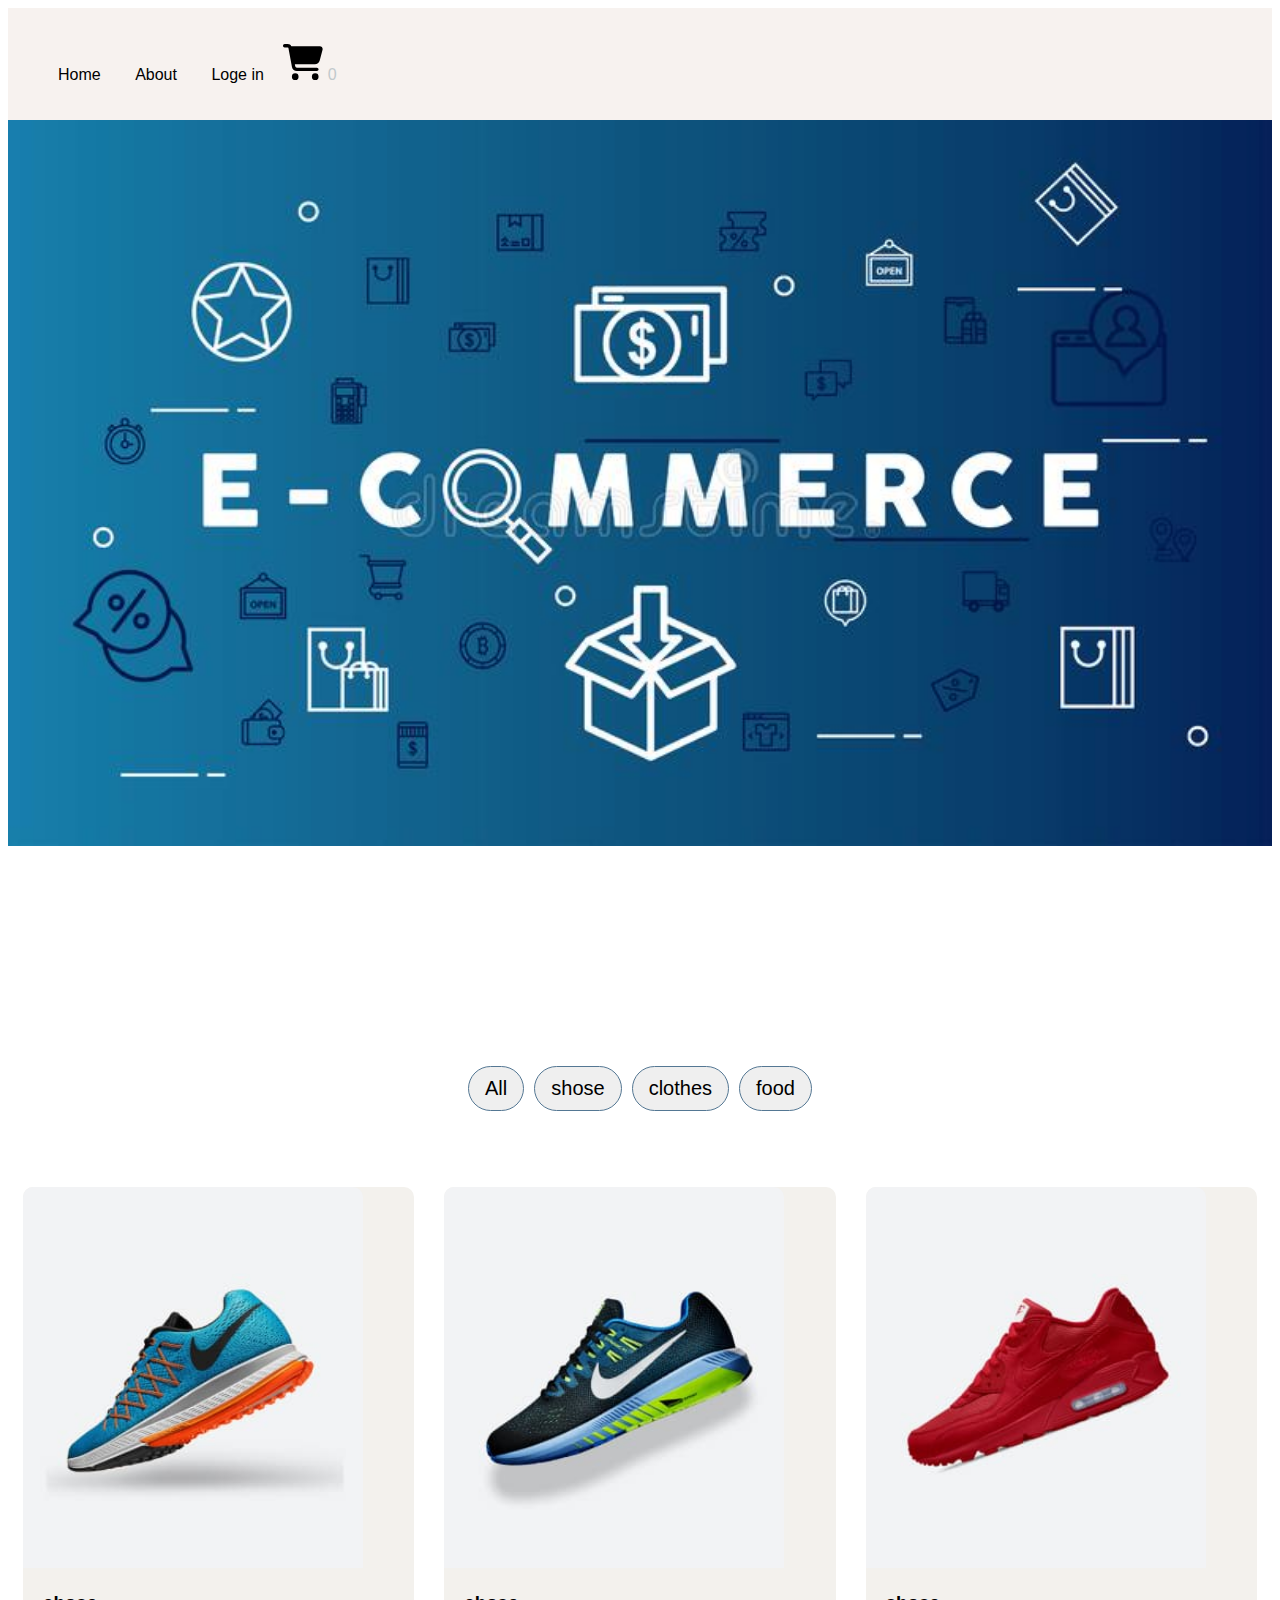
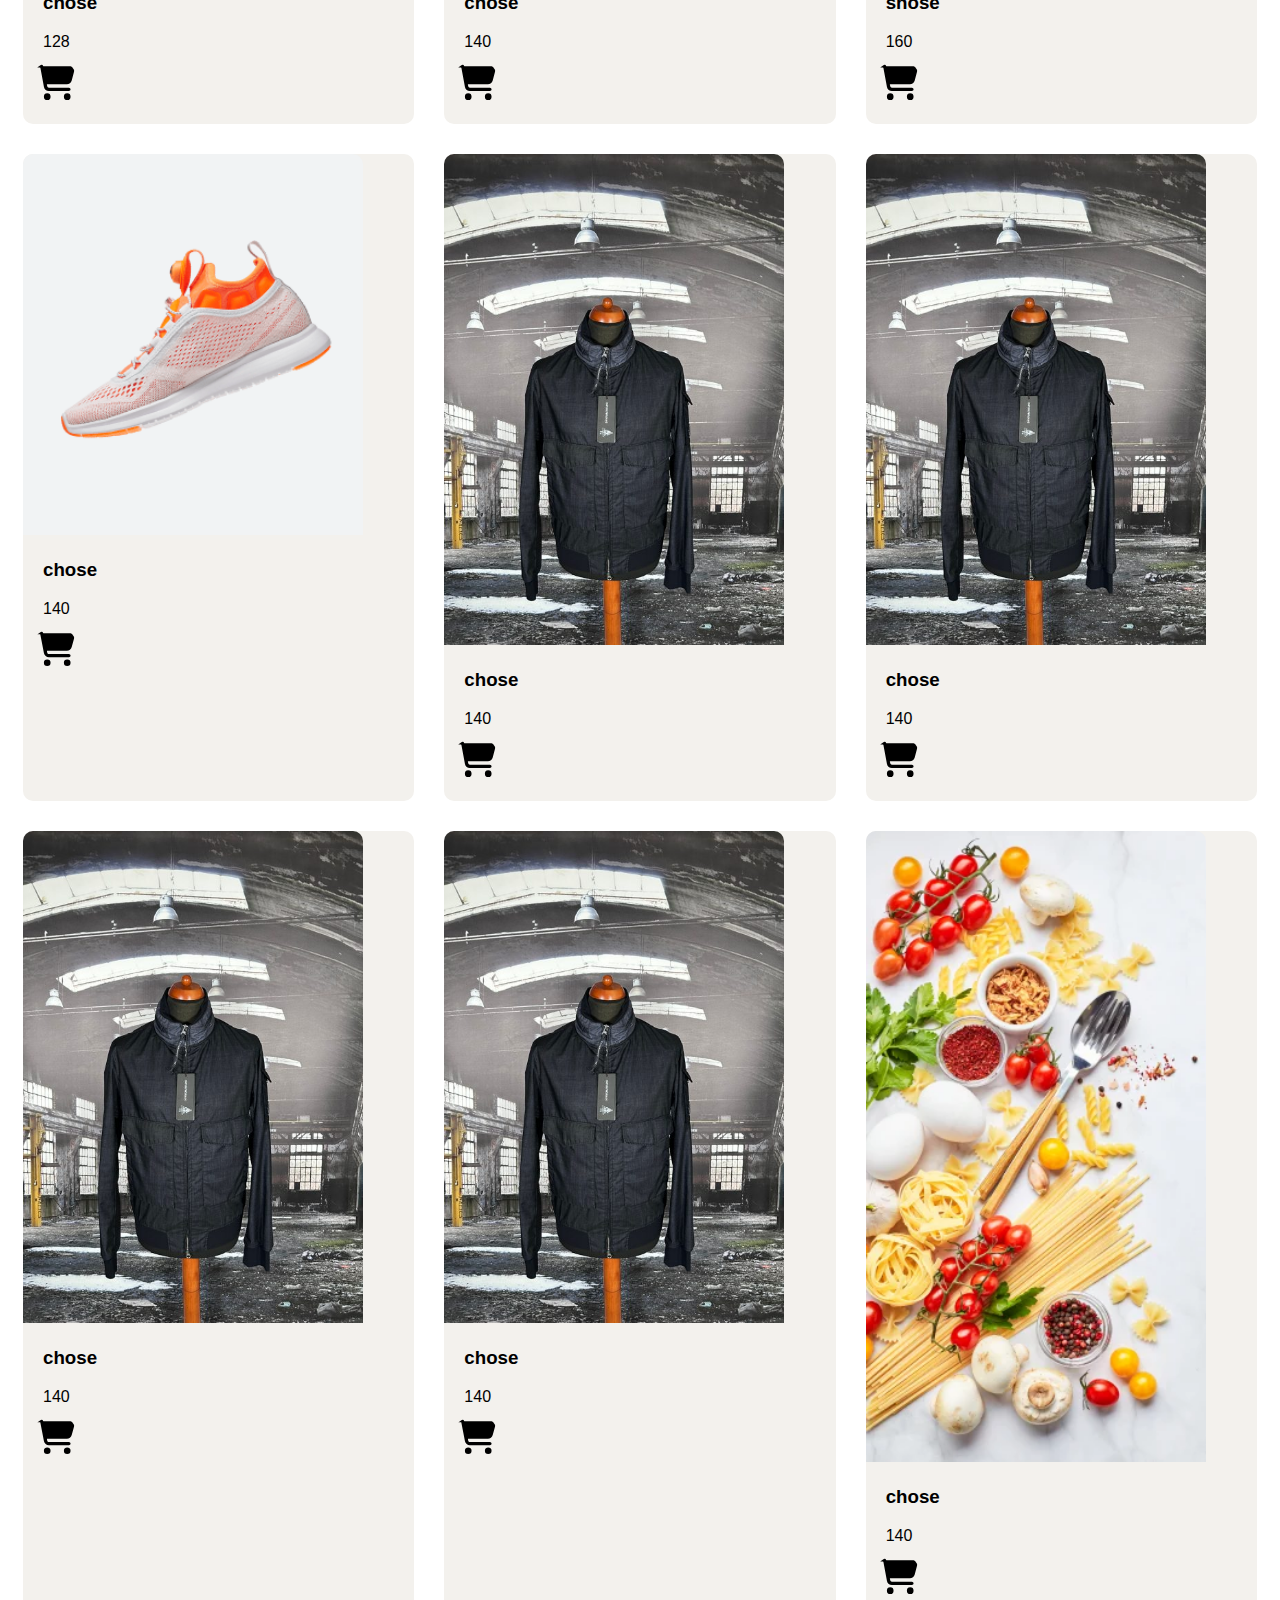
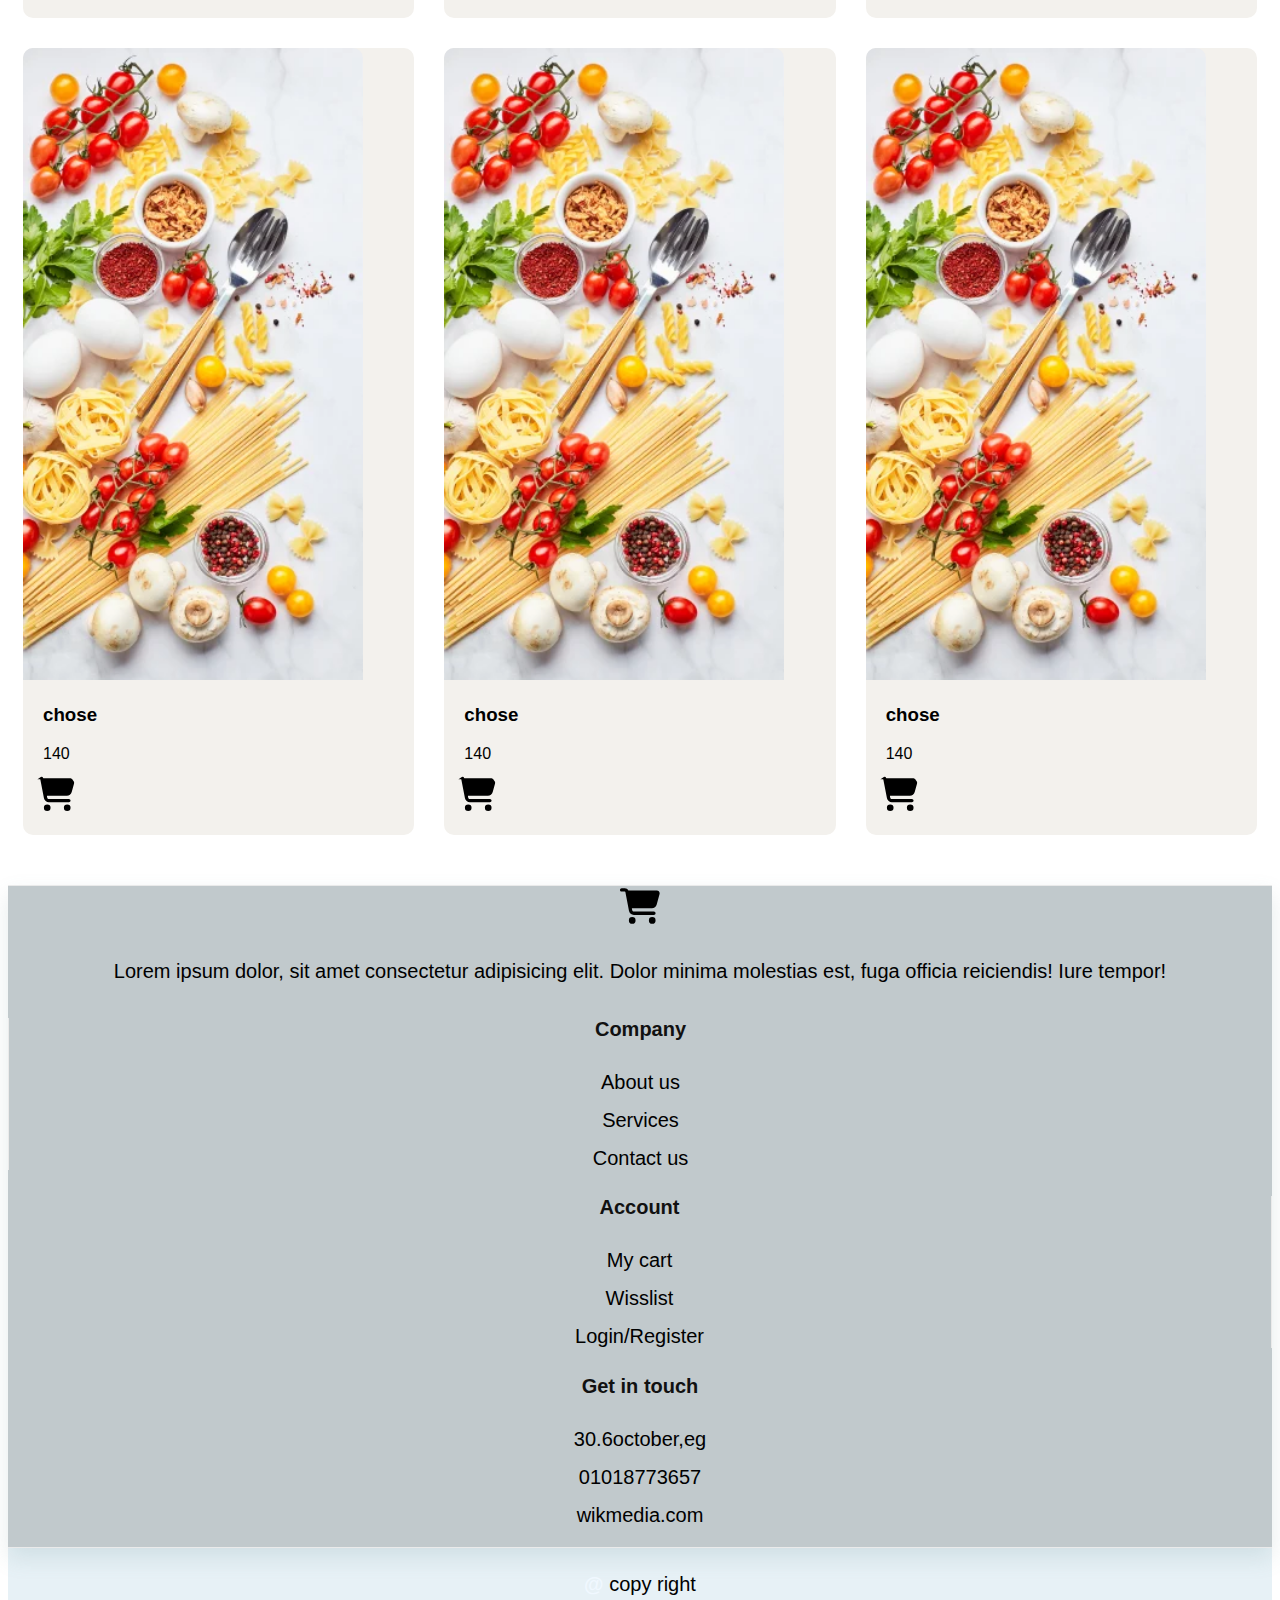
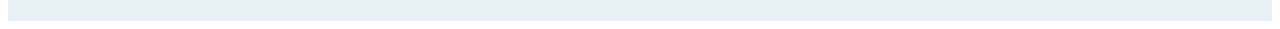
<file: index.html>
<!DOCTYPE html>
<html lang="en">
  <head>
    <meta charset="UTF-8" />
    <meta http-equiv="X-UA-Compatible" content="IE=edge" />
    <meta name="viewport" content="width=device-width, initial-scale=1.0" />
    <title>javaScriptProj</title>
    <link rel="stylesheet" href="css/style.css" />
    
    <link
      rel="stylesheet"
      href="https://cdn.jsdelivr.net/npm/bootstrap@4.1.3/dist/css/bootstrap.min.css"
      integrity="sha384-MCw98/SFnGE8fJT3GXwEOngsV7Zt27NXFoaoApmYm81iuXoPkFOJwJ8ERdknLPMO"
      crossorigin="anonymous"
    />
  </head>
  <body>
    <a href="#"name="start"></a>
    <header class="header">
      <div class="contaner">
        
        <div class="links">
          <ul>
            <li><a >Home</a></li>
            <li><a href="about.html">About</a></li>
            <li><a href="login.html">Loge in </a></li>
            <li>
              <img class="cart" src="imgs/cart-shopping-solid.svg" alt="" />
      
            </li>
            <li><p id="cou">hi</p></li>
          </ul>
        </div>
      </div>
    </header>
    <div class="landing">
      <img
        id="sliderImg"
        src="imgs/sliderimag/1.jpg"
        alt="image"
        onclick="next()"
      />
    </div>
    <section class="section product">
      <div class="contaner">

        <ul class="filter-list">

          <li>
            <button id="all" class="filter-btn">All</button>
          </li>

          <li>
            <button id="shose" class="filter-btn">shose</button>
          </li>

          <li>
            <button id="clothes" class="filter-btn">clothes</button>
          </li>

          <li>
            <button id="food" class="filter-btn">food</button>
          </li>
        </ul>
      </section>
    <div class="product">
      <div class="contaner">
        <div class="content">
          <div class="dis">
            <img src="imgs/product1/1.jpg" alt="" />
            <div class="inform">
              <h3>chose</h3>
              <p>128</p>
              <img
                class="addingToCard"
                src="imgs/cart-shopping-solid.svg"
                alt=""
              />
            </div>
          </div>
          <div class="dis">
            <img src="imgs/product1/2.jpg" alt="" />
            <div class="inform">
              <h3>chose</h3>
              <p>140</p>
              <img
                class="addingToCard"
                src="imgs/cart-shopping-solid.svg"
                alt=""
              />
            </div>
          </div>
          <div class="dis">
            <img src="imgs/product1/3.jpg" alt="" />
            <div class="inform">
              <h3>shose</h3>
              <p>160</p>
              <img
                class="addingToCard"
                src="imgs/cart-shopping-solid.svg"
                alt=""
              />
            </div>
          </div>
          <div class="dis">
            <img src="imgs/product1/4.jpg" alt="" />
            <div class="inform">
              <h3>chose</h3>
              <p>140</p>
              <img
                class="addingToCard"
                src="imgs/cart-shopping-solid.svg"
                alt=""
              />
            </div>
          </div>
          <div class="dis">
            <img src="imgs/product2/5.jpg" alt="" />
            <div class="inform">
              <h3>chose</h3>
              <p>140</p>
              <img
                class="addingToCard"
                src="imgs/cart-shopping-solid.svg"
                alt=""
              />
            </div>
          </div>
          <div class="dis">
            <img src="imgs/product2/6.jpg" alt="" />
            <div class="inform">
              <h3>chose</h3>
              <p>140</p>
              <img
                class="addingToCard"
                src="imgs/cart-shopping-solid.svg"
                alt=""
              />
            </div>
          </div>
          <div class="dis">
            <img src="imgs/product2/7.jpg" alt="" />
            <div class="inform">
              <h3>chose</h3>
              <p>140</p>
              <img
                class="addingToCard"
                src="imgs/cart-shopping-solid.svg"
                alt=""
              />
            </div>
          </div>
          <div class="dis">
            <img src="imgs/product2/8.jpg" alt="" />
            <div class="inform">
              <h3>chose</h3>
              <p>140</p>
              <img
                class="addingToCard"
                src="imgs/cart-shopping-solid.svg"
                alt=""
              />
            </div>
          </div>
          <div class="dis">
            <img src="imgs/prouduc3/9.jpg" alt="" />
            <div class="inform">
              <h3>chose</h3>
              <p>140</p>
              <img
                class="addingToCard"
                src="imgs/cart-shopping-solid.svg"
                alt=""
              />
            </div>
          </div>
          <div class="dis">
            <img src="imgs/prouduc3/10.jpg" alt="" />
            <div class="inform">
              <h3>chose</h3>
              <p>140</p>
              <img
                class="addingToCard"
                src="imgs/cart-shopping-solid.svg"
                alt=""
              />
            </div>
          </div>
          <div class="dis">
            <img src="imgs/prouduc3/11.jpg" alt="" />
            <div class="inform">
              <h3>chose</h3>
              <p>140</p>
              <img
                class="addingToCard"
                src="imgs/cart-shopping-solid.svg"
                alt=""
              />
            </div>
          </div>
          <div class="dis">
            <img src="imgs/prouduc3/12.jpg" alt="" />
            <div class="inform">
              <h3>chose</h3>
              <p>140</p>
              <img
                class="addingToCard"
                src="imgs/cart-shopping-solid.svg"
                alt=""
              />
            </div>
          </div>
        </div>
      </div>
    </div> 
   
   <!-- footer -->
   <footer class="footer mt-5">
    <div class="mx-5">
      <div class="row content-footer">
        <div class="col-md-4 py-5">
          <img src="./imgs/cart-shopping-solid.svg" class="mb-4" />
          <p>
            Lorem ipsum dolor, sit amet consectetur adipisicing elit. Dolor
            minima molestias est, fuga officia reiciendis! Iure tempor!
          </p>
        </div>
        <div class="col-md-2 p-5 company">
          <h4>Company</h4>
          <ul>
            <li>About us</li>
            <li>Services</li>
            <li>Contact us</li>
          </ul>
        </div>
        <div class="col-md-2 p-5 account">
          <h4>Account</h4>
          <ul>
            <li>My cart</li>
            <li>Wisslist</li>
            <li>Login/Register</li>
          </ul>
        </div>
        <div class="col-md-4 p-5">
          <h4>Get in touch</h4>
          <ul>
            <li>30.6october,eg</li>
            <li>01018773657</li>
            <li>wikmedia.com</li>
          </ul>
        </div>
      </div>
    </div>
  </footer>
  <div class="footerCopy"><span>@</span> copy right</div>

  <a href="#start"class="go-top-btn" data-go-top>
   <img src="imgs/arrow-up-solid.svg" alt="go to top">
  </a>
    <script src="js/main.js"></script>
  </body>
</html>
</file>
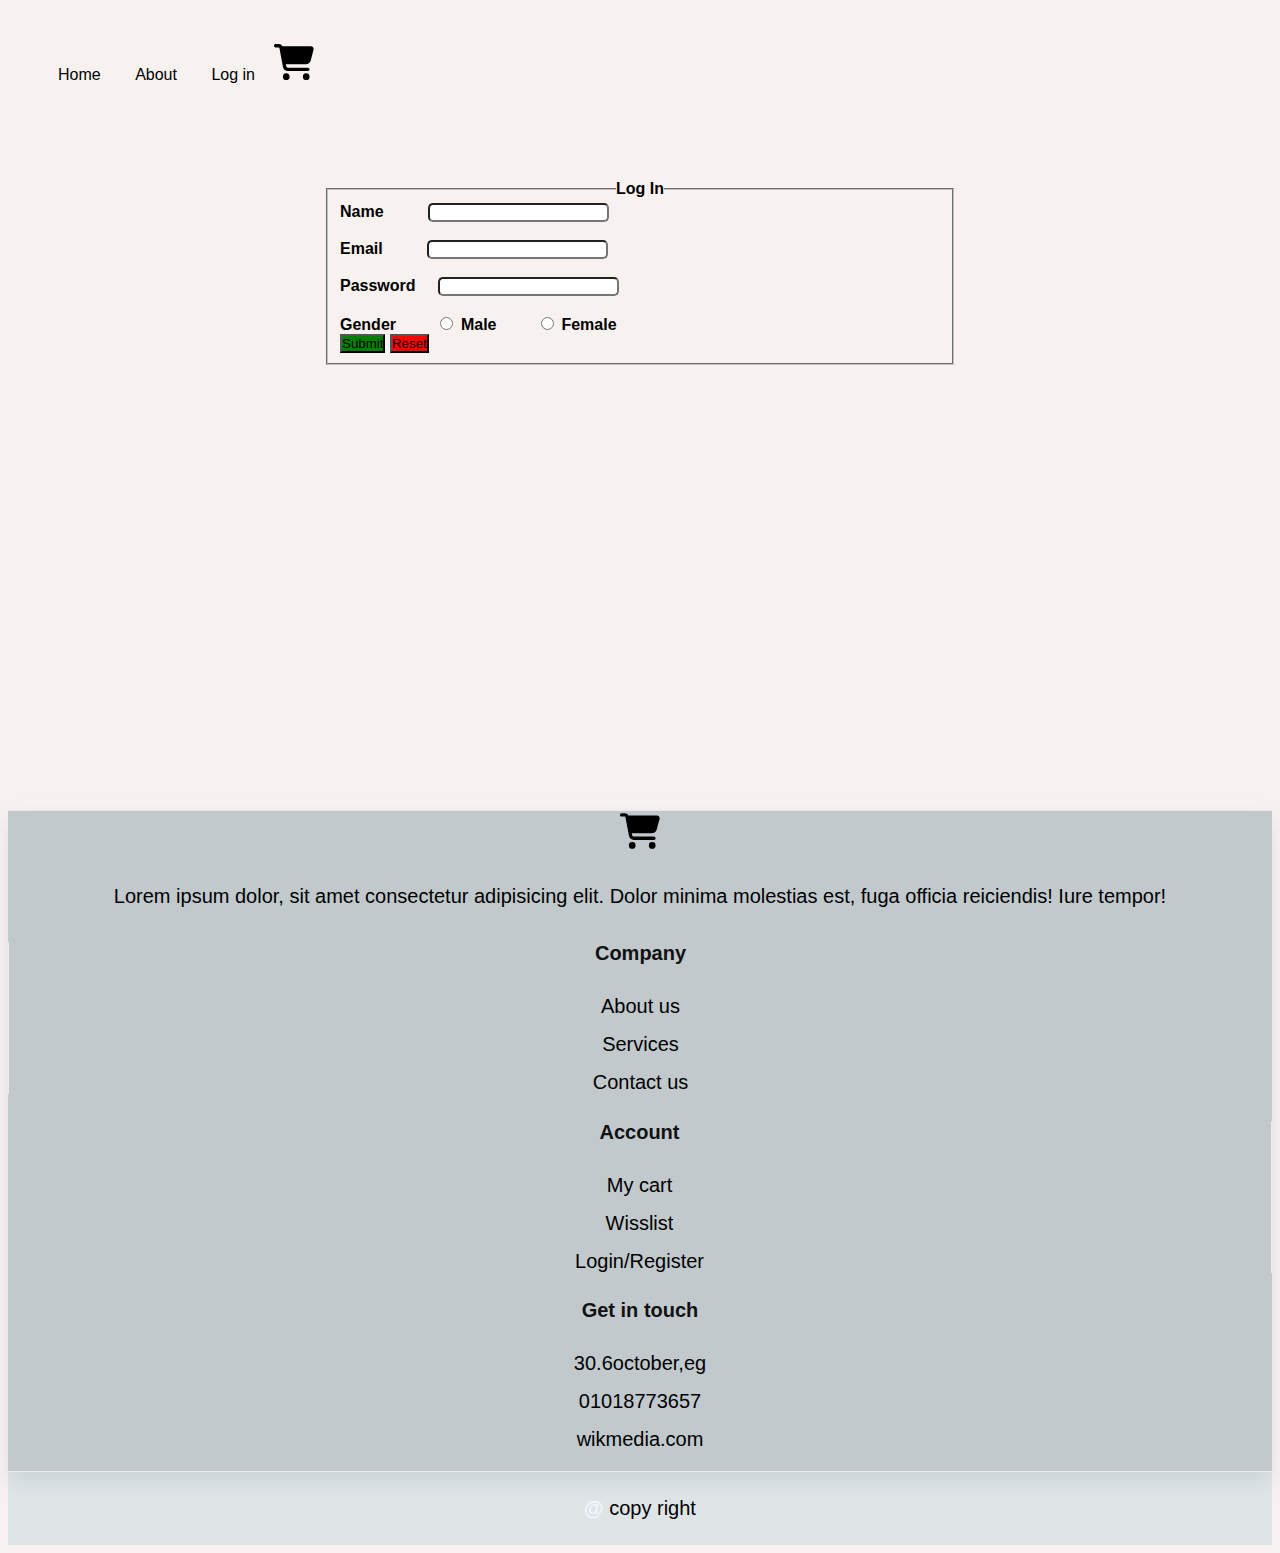
<file: login.html>
<!DOCTYPE html>
<html lang="en">
  <head>
    <meta charset="UTF-8" />
    <meta http-equiv="X-UA-Compatible" content="IE=edge" />
    <meta name="viewport" content="width=device-width, initial-scale=1.0" />
    <title>loge in form</title>
    <link rel="stylesheet" href="css/style.css" />

    <link
      rel="stylesheet"
      href="https://cdn.jsdelivr.net/npm/bootstrap@4.1.3/dist/css/bootstrap.min.css"
      integrity="sha384-MCw98/SFnGE8fJT3GXwEOngsV7Zt27NXFoaoApmYm81iuXoPkFOJwJ8ERdknLPMO"
      crossorigin="anonymous"
    />
  </head>
  <header class="header">
    <div class="contaner">
      <div class="links">
        <ul>
          <li><a href="index.html">Home</a></li>
          <li><a href="about.html">About</a></li>
          <li><a href="login.html">Log in </a></li>
          <li>
            <img class="cart" src="imgs/cart-shopping-solid.svg" alt="" />
          </li>
          <li>
            <p id="cou"></p>
          </li>
        </ul>
      </div>
    </div>
  </header>

  <body style="background-color: #f7f2ef">
    <!-- Validation Form -->
    <div class="divform">
      <form id="myForm" method="get">
        <div class="container">
          <fieldset class="p-5">
            <legend class="px-3">Log In</legend>
            <label for="name"> Name </label>
            <input type="text" id="name" name="name" onblur="nameValidate()" />
            <span id="textSpan"> Name is required </span> <br /><br />
            <label for="email"> Email </label>
            <input
              type="Email"
              id="email"
              name="email"
              onblur="emailValidate()"
            />
            <span id="emailSpan"> Email is not valid </span>
            <br /><br />
            <label for="password"> Password </label>
            <input
              type="password"
              id="password"
              name="password"
              onblur="passwordValidate()"
            />
            <span id="passSpan">
              Password is required and must be 8 chars at least
            </span>
            <br /><br />
            <label onclick="genderValidate()">Gender</label>
            <input type="radio" name="gender" value="male" id="male" />
            <label>Male</label>
            <input type="radio" name="gender" value="female" id="female" />
            <label>Female</label>
            <span id="genderSpan">please chose gender</span>
            <div class="mt-3">
              <button
                class="btn"
                type="submit"
                id="submit"
                onclick="validation(event)"
              >
                Submit
              </button>
              <button class="btn" type="reset" id="reset">Reset</button>
            </div>
          </fieldset>
        </div>
      </form>
    </div>

    <footer class="footer mt-5">
      <div class="mx-5">
        <div class="row content-footer">
          <div class="col-md-4 py-5">
            <img src="./imgs/cart-shopping-solid.svg" class="mb-4" />
            <p>
              Lorem ipsum dolor, sit amet consectetur adipisicing elit. Dolor
              minima molestias est, fuga officia reiciendis! Iure tempor!
            </p>
          </div>
          <div class="col-md-2 p-5 company">
            <h4>Company</h4>
            <ul>
              <li>About us</li>
              <li>Services</li>
              <li>Contact us</li>
            </ul>
          </div>
          <div class="col-md-2 p-5 account">
            <h4>Account</h4>
            <ul>
              <li>My cart</li>
              <li>Wisslist</li>
              <li>Login/Register</li>
            </ul>
          </div>
          <div class="col-md-4 p-5">
            <h4>Get in touch</h4>
            <ul>
              <li>30.6october,eg</li>
              <li>01018773657</li>
              <li>wikmedia.com</li>
            </ul>
          </div>
        </div>
      </div>
    </footer>
    <div class="footerCopy"><span>@</span> copy right</div>

    <script src="js/login.js"></script>
  </body>
</html>
</file>
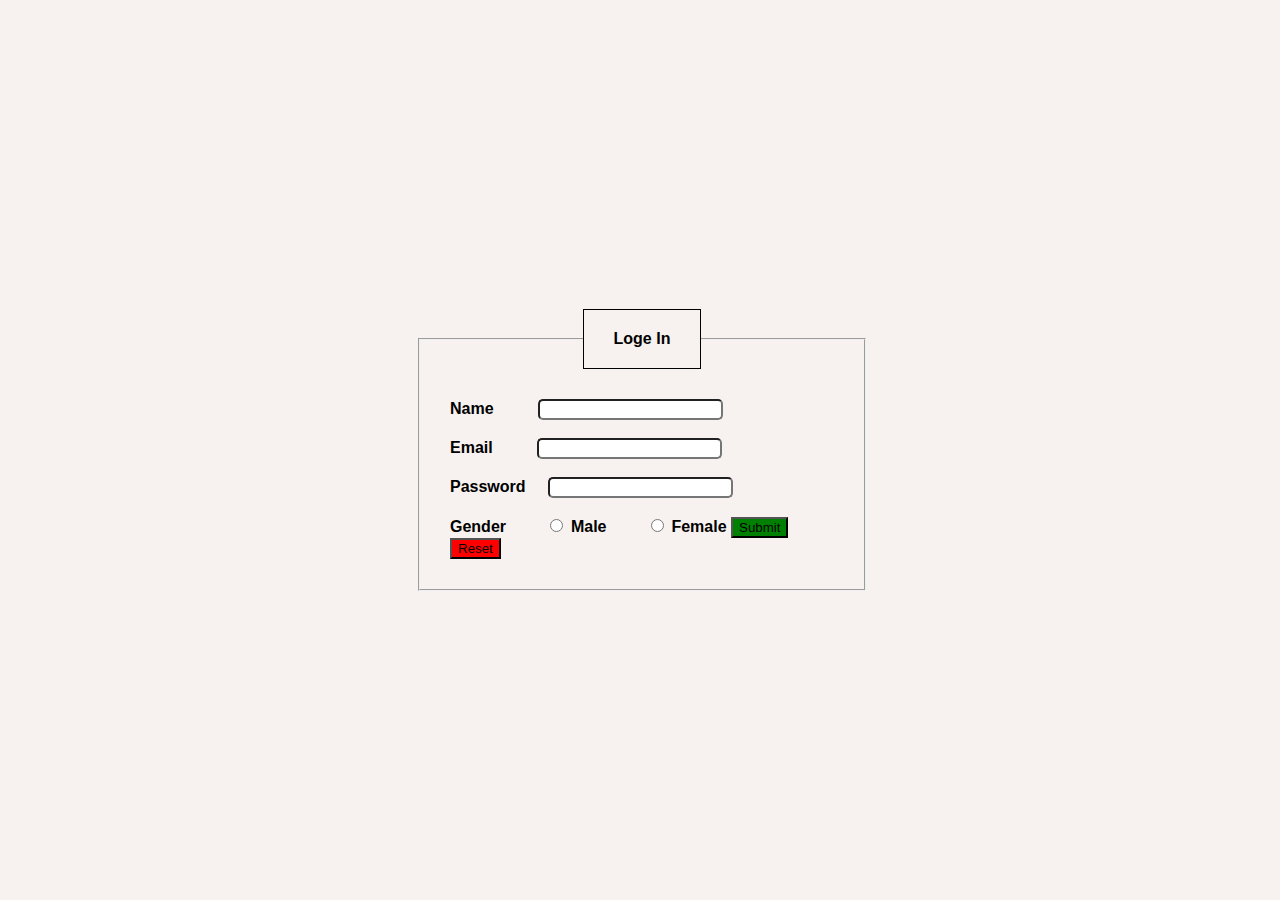
<file: javascriptproj/login.html>
<!DOCTYPE html>
<html lang="en">
  <head>
    <meta charset="UTF-8" />
    <meta http-equiv="X-UA-Compatible" content="IE=edge" />
    <meta name="viewport" content="width=device-width, initial-scale=1.0" />
    <title>loge in form</title>
    <link rel="stylesheet" href="css/style.css" />
  </head>
  <body style="background-color: #f7f2ef">
    <!-- Validation Form -->
    <form id="myForm" method="get">
      <div class="container">
        <fieldset>
          <legend>Loge In</legend>
          <label for="name"> Name </label>
          <input type="text" id="name" name="name" onblur="nameValidate()" />
          <span id="textSpan"> Name is required </span> <br /><br />
          <label for="email"> Email </label>
          <input
            type="Email"
            id="email"
            name="email"
            onblur="emailValidate()"
          />
          <span id="emailSpan"> Email is not valid </span>
          <br /><br />
          <label for="password"> Password </label>
          <input
            type="password"
            id="password"
            name="password"
            onblur="passwordValidate()"
          />
          <span id="passSpan">
            Password is required and must be 8 chars at least
          </span>
          <br /><br />
          <label onclick="genderValidate()">Gender</label>
          <input type="radio" name="gender" value="male" id="male" />
          <label>Male</label>
          <input type="radio" name="gender" value="female" id="female" />
          <label>Female</label>
          <span id="genderSpan">please chose gender</span>
          <button type="submit" id="submit" onclick="validation(event)">
            Submit
          </button>
          <button type="reset" id="reset">Reset</button>
        </fieldset>
      </div>
    </form>

    <script src="js/login.js"></script>
  </body>
</html>
</file>
<file: css/style.css>
* {
  box-sizing: border-box;
  padding: 0;
}

ul {
  list-style-type: none;
}

body {
  font-family: "Roboto", sans-serif;
  font-family: "Work Sans", sans-serif;
}

.contaner {
  padding-left: 15px;
  padding-right: 15px;
  margin-left: auto;
  margin-right: auto;
}

header {
  padding: 20px;
  background-color: #f7f2ef;
}

header.contaner {
  display: flex;
  justify-content: space-between;
  align-items: flex-end;
}

header .links ul li {
  display: inline;
}

header .links ul li a {
  text-decoration: none;
  display: block;
  padding: 15px;
  color: black;
  display: inline;
}

header .links ul li img {
  width: 40px;
  display: inline;
}

.landing {
  background-size: contain;
  height: 100vh;
  position: relative;
  overflow: hidden;
}

.landing #sliderImg {
  width: 100%;
}

.filter-list {
  display: flex;
  flex-wrap: wrap;
  justify-content: center;
  align-items: center;
  padding-top: 20px;
  gap: 10px;
}

.filter-btn {
  color: black;
  padding: 10px 16px;
  font-size: 20px;
  border: 1px solid #547793;
  border-radius: 30px;
}

.section ul li {
  list-style-type: none;
}

.active {
  background-color: #e0e0e0;
}

.product {
  padding-top: 10px;
  padding-bottom: 50px;
}

.product .content {
  display: grid;
  grid-template-columns: repeat(auto-fill, minmax(300px, 1fr));
  grid-gap: 30px;
}

.product .content .dis {
  background-color: rgb(243, 241, 237);
  border-radius: 10px;
}

.product .content .dis img {
  width: 340px;
  border-radius: 10px 10px 0 0;
}

.product .content .dis .inform {
  padding: 20px;
}

.product .content .dis .inform h3 {
  margin: 0;
}

.product .content .dis .inform p {
  color: black;
  line-height: 1.5;
  margin-bottom: 0;
}

.product .content .dis .inform img {
  width: 40px;
  margin-top: 10px;
  margin-left: -8px;
}

.about {
  padding-top: 80px;
  padding-bottom: 80px;
  margin-left: 50px;
  margin-right: 50px;
}

.about .contaner .about-content {
  display: flex;
  justify-content: space-between;
}

.about .about-content .imag img {
  width: 250px;
  height: 370px;
  border-radius: 10px;
}

.about .about-content .about-text {
  font-weight: 400;
  line-height: 1.8;
  color: black;
  text-align: center;
  margin: 50px 0 0 50px;
  text-align: left;
}

.about .contaner hr {
  border: none;
  height: 2px;
  background-color: black;
}

.footer {
  background-color: #c1c9cc;
  color: black;
  /* padding: 25px 15px; */
  text-align: center;
  font-size: 20px;
}

.footer span {
  font-weight: bold;
  color: aliceblue;
}

.go-top-btn {
  position: fixed;
  bottom: 20px;
  right: 20px;
  padding: 10px;
  opacity: 0.2;
  display: none;
}

.go-top-btn img {
  width: 40px;
}

form .container {
  text-align: start;
}

form .container {
  text-align: start;
}

.divform {
  height: 70vh;
  width: 50%;
  margin: auto;
  margin-top: 60px;
}

fieldset {
  /* margin: auto;

  width: 50%;
  padding: 30px; */
  display: block;
  margin-inline-start: 2px;
  margin-inline-end: 2px;
  padding-block-start: 0.35em;
  padding-inline-start: 0.75em;
  padding-inline-end: 0.75em;
  padding-block-end: 0.625em;
  min-inline-size: min-content;
  border-width: 2px !important;
  border-style: groove !important;
  border-color: rgb(192, 192, 192) !important;
  border-image: initial !important;
}

legend {
  /* border: 1px solid #000; */
  /* padding: 20px 30px; */
  font-weight: bold;
  text-align: center;
  width: auto !important;
}

label {
  font-weight: bold;
}

form input {
  margin-left: 40px;
  border-radius: 5px;
}

form #password {
  margin-left: 18px;
}

form select {
  margin-left: 30px;
  width: 100px;
}

form #submit {
  background-color: green;
}

form #reset {
  background-color: red;
}

form #textSpan,
form #emailSpan,
form #passSpan,
form #countrySpan,
form #genderSpan,
form #sportSpan {
  display: none;
}

#cou {
  display: inline;
  color: #c1c9cc;
}

/* footer */
footer {
  background-color: #f8f9fa;
  box-shadow: 0px 10px 21px rgb(99 134 137 / 16%);
  /* margin-top: 70px; */
}

footer p {
  line-height: 2;
}

footer h4 {
  color: #111111;
  margin-bottom: 30px;
}

footer .content-footer {
  border-top: 1px solid #eaeaea;
  border-bottom: 1px solid #eaeaea;
}

footer .company {
  border-left: 1px solid #eaeaea;
}

footer .account {
  border-right: 1px solid #eaeaea;
}

footer .list {
  color: #444444;
  font-size: 15px;
}

footer ul li {
  margin-bottom: 15px;
}

footer .top {
  background-color: #f45d96;
  color: white;
  width: 50px;
  height: 50px;
  border-radius: 50%;
  border: 1px solid #f45d96;
  font-size: 19px;
}

.footerCopy {
  background-color: rgb(19 120 164 / 10%);
  color: black;
  padding: 25px 15px;
  text-align: center;
  font-size: 20px;
}

.footerCopy span {
  font-weight: bold;
  color: aliceblue;
}

footer img {
  width: 40px;
  height: 40px;
}
.addingToCard {
  cursor: pointer;
}
.active {
  background-color: #111111;
}
</file>
<file: javascriptproj/css/style.css>
* {
  box-sizing: border-box;
}
body {
  font-family: "Roboto", sans-serif;
  font-family: "Work Sans", sans-serif;
}
.contaner {
  padding-left: 15px;
  padding-right: 15px;
  margin-left: auto;
  margin-right: auto;
}

header {
  padding: 20px;
  background-color: #f7f2ef;
}
header.contaner {
  display: flex;
  justify-content: space-between;
  align-items: flex-end;
}

header .links ul li {
  display: inline;
}
header .links ul li a {
  text-decoration: none;
  display: block;
  padding: 15px;
  color: black;
  display: inline;
}
header .links ul li img {
  width: 40px;
  display: inline;
}

.landing {
  background-size: contain;
  height: 100vh;
  position: relative;
  overflow: hidden;
}
.landing #sliderImg {
  width: 100%;
}
.filter-list {
  display: flex;
  flex-wrap: wrap;
  justify-content: center;
  align-items: center;
  padding-top: 20px;
  gap: 10px;
}

.filter-btn {
  color: black;
  padding: 10px 16px;
  font-size: 20px;
  border: 1px solid #547793;
  border-radius: 30px;
}
.section ul li {
  list-style-type: none;
}
.active {
  background-color: #e0e0e0;
}
.product {
  padding-top: 10px;
  padding-bottom: 50px;
}
.product .content {
  display: grid;
  grid-template-columns: repeat(auto-fill, minmax(300px, 1fr));
  grid-gap: 30px;
}
.product .content .dis {
  background-color: rgb(243, 241, 237);
  border-radius: 10px;
}
.product .content .dis img {
  width: 340px;
  border-radius: 10px 10px 0 0;
}
.product .content .dis .inform {
  padding: 20px;
}
.product .content .dis .inform h3 {
  margin: 0;
}
.product .content .dis .inform p {
  color: black;
  line-height: 1.5;
  margin-bottom: 0;
}

.product .content .dis .inform img {
  width: 40px;
  margin-top: 10px;
  margin-left: -8px;
}
.about {
  padding-top: 80px;
  padding-bottom: 80px;
  margin-left: 50px;
  margin-right: 50px;
}
.about .contaner .about-content {
  display: flex;
  justify-content: space-between;
}
.about .about-content .imag img {
  width: 250px;
  height: 370px;
  border-radius: 10px;
}

.about .about-content .about-text {
  font-weight: 400;
  line-height: 1.8;
  color: black;
  text-align: center;
  margin: 50px 0 0 50px;
  text-align: left;
}
.about .contaner hr {
  border: none;
  height: 2px;
  background-color: black;
}

.footer {
  background-color: #c1c9cc;
  color: black;
  padding: 25px 15px;
  text-align: center;
  font-size: 20px;
}
.footer span {
  font-weight: bold;
  color: aliceblue;
}
.go-top-btn {
  position: fixed;
  bottom: 20px;
  right: 20px;
  padding: 10px;
}
.go-top-btn img {
  width: 50px;
}
form .container {
  text-align: start;
}

form .container {
  text-align: start;
}

fieldset {
  width: 35%;
  position: absolute;
  top: 50%;
  left: 50%;
  transform: translate(-50%, -50%);

  padding: 30px;
}

legend {
  border: 1px solid #000;
  padding: 20px 30px;
  font-weight: bold;
  text-align: center;
}

label {
  font-weight: bold;
}
form input {
  margin-left: 40px;
  border-radius: 5px;
}

form #password {
  margin-left: 18px;
}

form select {
  margin-left: 30px;
  width: 100px;
}

form #submit {
  background-color: green;
}

form #reset {
  background-color: red;
}

form #textSpan,
form #emailSpan,
form #passSpan,
form #countrySpan,
form #genderSpan,
form #sportSpan {
  display: none;
}
</file>
